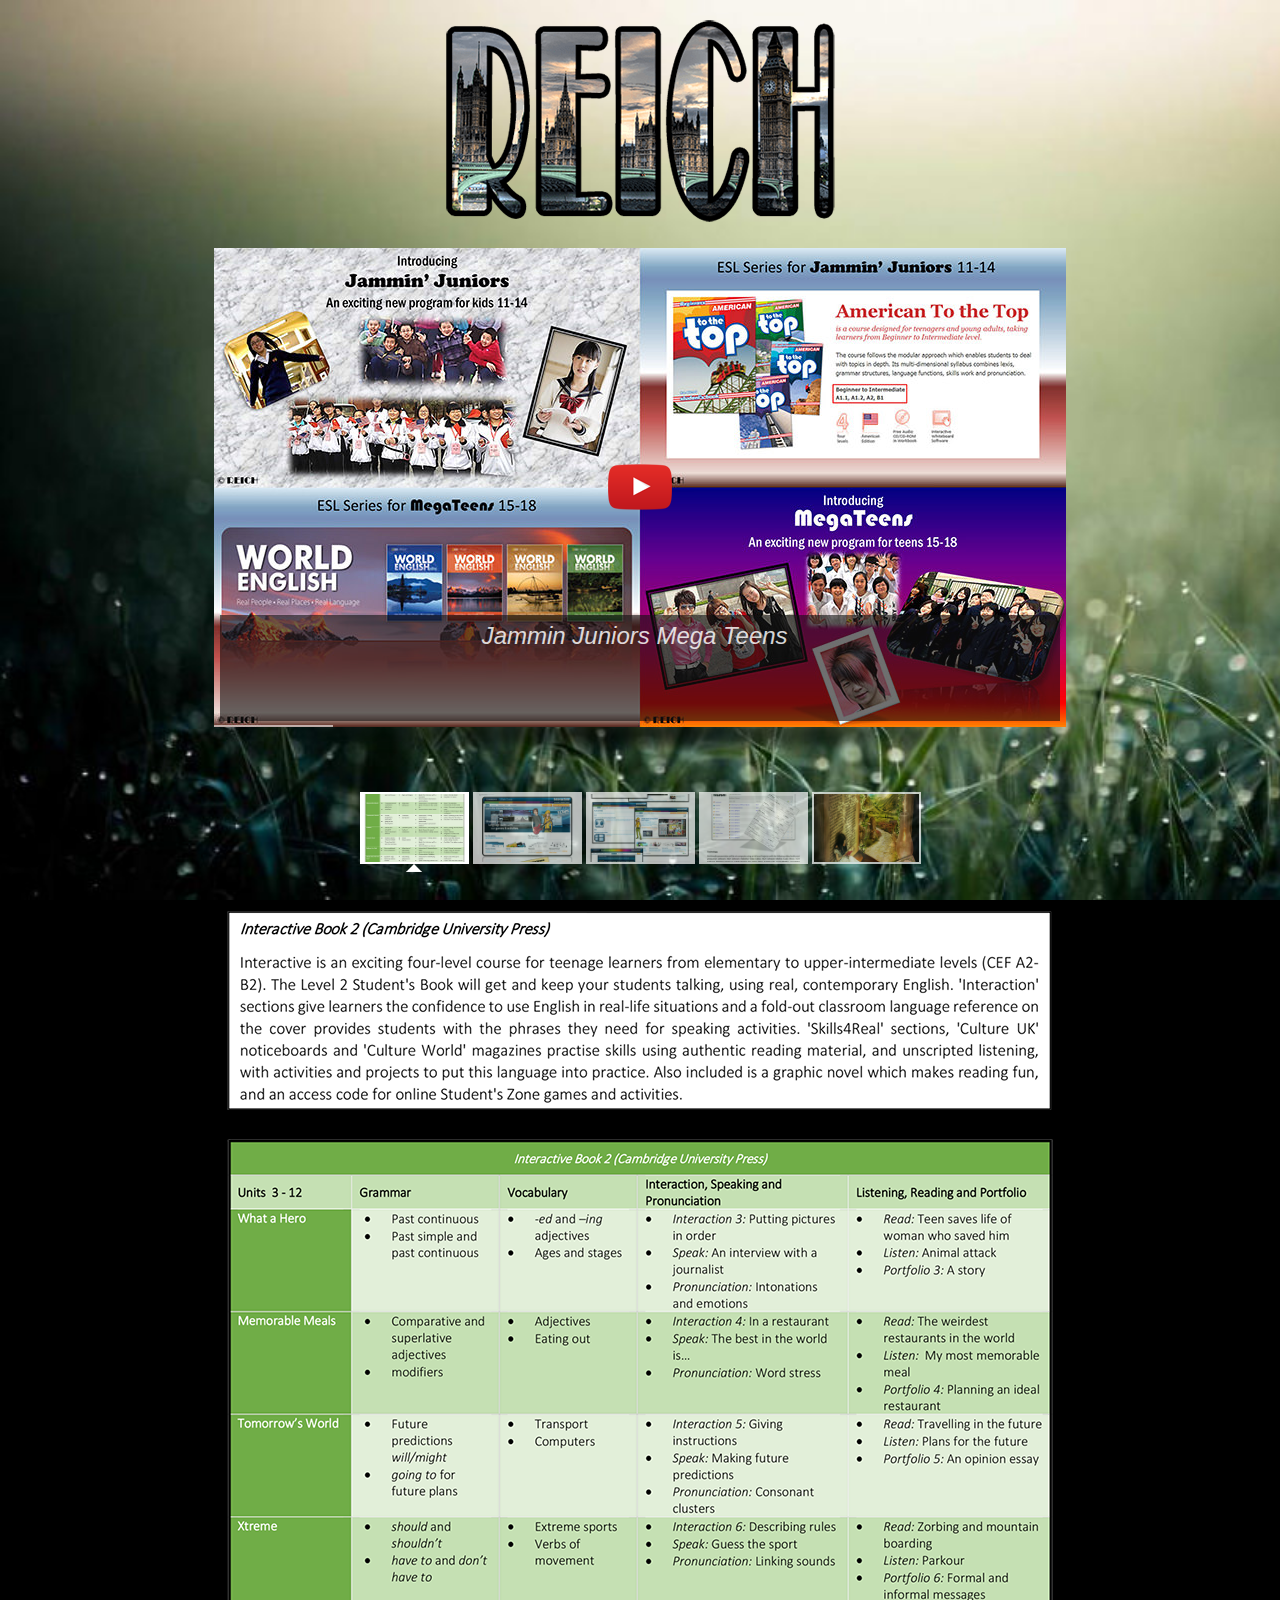
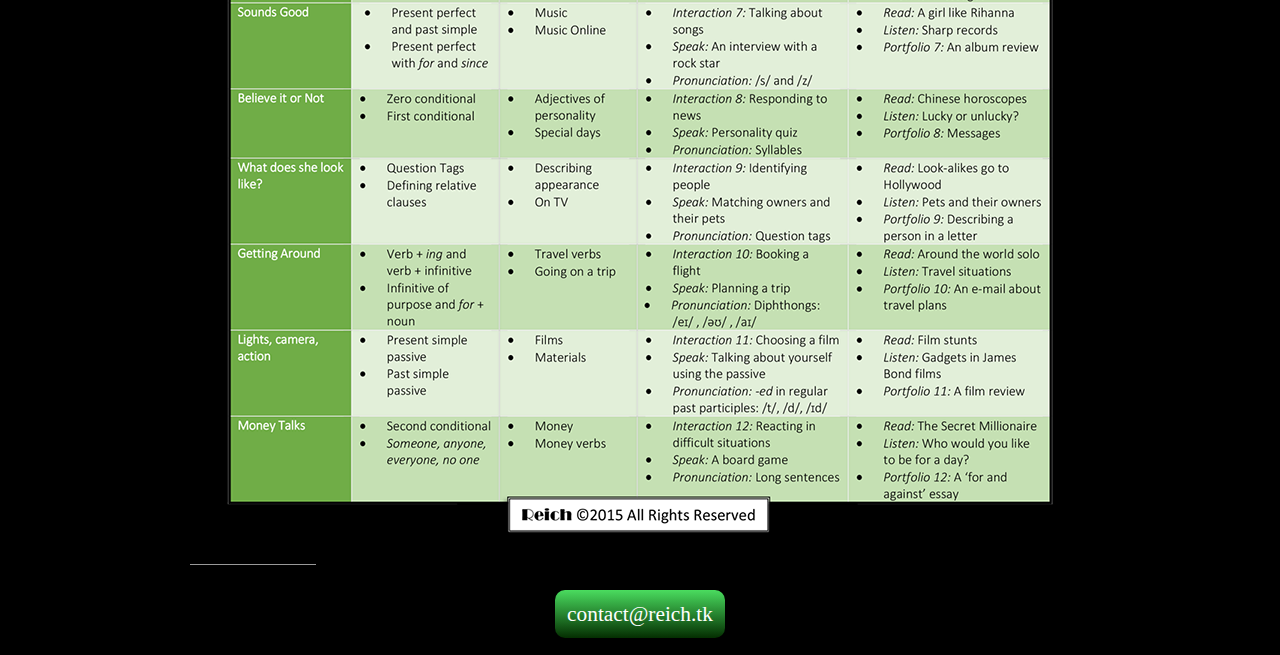
<file: index.html>
<!doctype html>
<!--[if lt IE 7]> <html class="ie6 oldie"> <![endif]-->
<!--[if IE 7]>    <html class="ie7 oldie"> <![endif]-->
<!--[if IE 8]>    <html class="ie8 oldie"> <![endif]-->
<!--[if gt IE 8]><!--> <html class="">
<!--<![endif]-->
<head>
<meta charset="utf-8">
<meta name="viewport" content="width=device-width, initial-scale=1">
<title>REICH</title>
<link href="multiscreen.css" rel="stylesheet" type="text/css">
<link href="boilerplate.css" rel="stylesheet" type="text/css">
<link rel="shortcut icon" href="images/united-states-icon.png">
<script src="respond.min.js"></script>
    <style type="text/css">
body {
	background-image: url(images/dewgrass.jpg);
	background-size: cover;
	background-repeat: no-repeat;
	font-size: 100%;
	color: #FFF;
	font-family: "Times New Roman", Times, serif;
	background-color: #000;
	background-attachment: fixed;
}
.mailto {
	color: white;
	font-size: 16pt;
	text-decoration: none;
	background-image: -webkit-linear-gradient(270deg, rgba(74,220,95,1.00) 0%, rgba(4,46,1,1.00) 100%);
	background-image: -moz-linear-gradient(270deg, rgba(74,220,95,1.00) 0%, rgba(4,46,1,1.00) 100%);
	background-image: -o-linear-gradient(270deg, rgba(74,220,95,1.00) 0%, rgba(4,46,1,1.00) 100%);
	background-image: linear-gradient(180deg, rgba(74,220,95,1.00) 0%, rgba(4,46,1,1.00) 100%);
	padding-top: 12px;
	padding-right: 12px;
	padding-bottom: 12px;
	padding-left: 12px;
	border-radius: 10px;
}
    </style>
    
    <!-- Main Slider Engine -->
    <script src="sliderengine/jquery.js"></script>
    <script src="sliderengine/amazingslider.js"></script>
    
    <!-- Video Slider -->
    <link rel="stylesheet" type="text/css" href="sliderengine/amazingslider-1.css">
    <script src="sliderengine/initslider-1.js"></script>
    
    <!-- Content Slider -->
    <link rel="stylesheet" type="text/css" href="sliderengine/amazingslider-2.css">
	<script src="sliderengine/initslider-2.js"></script>
    
    <!-- End Slider Entries -->
</head>
<body>
	<div class="gridContainer clearfix">
		<div id="logo"><img src="images/Reich.png" alt=""></div>
</div>
    
   <div id="amazingslider-wrapper-1" style="display: block; position: relative; max-width: 852px; margin-top: 0px; margin-right: auto; margin-left: auto; margin-bottom: 48px;">
        <div id="amazingslider-1" style="display: block; position: relative; margin-top: 0; margin-right: auto; margin-left: auto;">
            <ul class="amazingslider-slides" style="display:none;">
                <li><img src="images/jamminmegateens480.png" alt="Jammin Juniors Mega Teens"  title="Jammin Juniors Mega Teens" data-description="This is an ESL curriculum I designed for a school in China&lt;br&gt;
Jammin Juniors ages 11-14 and Mega Teens ages 15 -18" />
                <video preload="none" src="images/JamminMega.mp4" ></video>
                </li>
                <li><img src="images/acting480.png" alt="Acting for Expressive English"  title="Acting for Expressive English" data-description="Live the English language through acting out scenes from English film from prepared scripts practiced line by line with subtitled film clips." />
                <video preload="none" src="images/Acting.mp4" ></video>
                </li>
                <li><img src="images/reading480.png" alt="Reading the Classics in English"  title="Reading the Classics in English" data-description="Learn more about English reading excerpts from English classic books in single page format supported by an accompanying film based on the book." />
                <video preload="none" src="images/Reading.mp4" ></video>
                </li>
                <li><img src="images/tvshows480.png" alt="TV Shows from the USA and the UK."  title="TV Shows from the USA and the UK." data-description="Experience American and British culture with television shows starring teens with a focus on idioms and vocabulary." />
                <video preload="none" src="images/TVShows.mp4" ></video>
                </li>
                <li><img src="images/discussion480.png" alt="Discussion that Interests You"  title="Discussion that Interests You" data-description="Practice your conversation English with your friends through meaningful theme based discussion topics supported by custom slideshows, music, and video." />
                <video preload="none" src="images/Discussion.mp4" ></video>
                </li>
                <li><img src="images/musicvideos480.png" alt="English in your Favorite Music Videos"  title="English in your Favorite Music Videos" data-description="Discover English in your favorite music videos reinforced with subtitling. Sing along with your favorite songs while writing the lyrics you hear line by line. Subtitling at the end reveals the answers." />
                <video preload="none" src="images/MusicVideos.mp4" ></video>
                </li>
            </ul>
        </div>
    </div>
     <div id="amazingslider-wrapper-2" style="display: block; position: relative; max-width: 900px; margin-top: 165px; margin-right: auto; margin-left: auto; margin-bottom: 10px;">
        <div id="amazingslider-2" style="display:block;position:relative;margin:0 auto;">
            <ul class="amazingslider-slides" style="display:none;">
                <li><img src="images/900%20Text.png" alt="" />
                </li>
                <li><img src="images/900%20CompLab1.png" alt="" />
                </li>
                <li><img src="images/900%20CompLab2.png" alt="" />
                </li>
                <li><img src="images/900%20Engrade.png" alt="" />
                </li>
                <li><img src="images/900%20DEAR.png" alt="" />
                </li>
            </ul>
            <ul class="amazingslider-thumbnails" style="display:none;">
                <li><img src="images/900%20Text-tn.png" alt="" /></li>
                <li><img src="images/900%20CompLab1-tn.png" alt="" /></li>
                <li><img src="images/900%20CompLab2-tn.png" alt="" /></li>
                <li><img src="images/900%20Engrade-tn.png" alt="" /></li>
                <li><img src="images/900%20DEAR-tn.png" alt="" /></li>
            </ul>
        </div>
    </div>
	<div align="center" style="padding:25px;"><a class="mailto" href="mailto:contact@reich.tk">contact@reich.tk</a></div>
<!-- Start of StatCounter Code for Default Guide -->
<script type="text/javascript">
var sc_project=10411976; 
var sc_invisible=1; 
var sc_security="998bfbbc"; 
var scJsHost = (("https:" == document.location.protocol) ?
"https://secure." : "http://www.");
document.write("<sc"+"ript type='text/javascript' src='" +
scJsHost+
"statcounter.com/counter/counter.js'></"+"script>");
</script>
<noscript><div class="statcounter"><a title="web statistics"
href="http://statcounter.com/free-web-stats/"
target="_blank"><img class="statcounter"
src="http://c.statcounter.com/10411976/0/998bfbbc/1/"
alt="web statistics"></a></div></noscript>
<!-- End of StatCounter Code for Default Guide -->
</body>
</html>
</file>
<file: multiscreen.css>
@charset "utf-8";
/* Simple fluid media
   Note: Fluid media requires that you remove the media's height and width attributes from the HTML
   http://www.alistapart.com/articles/fluid-images/ 
*/
img, object, embed, video {
	max-width: 100%;
	text-align: center;
	vertical-align: middle;
}

/* IE 6 does not support max-width so default to width 100% */
.ie6 img {
	width:100%;
}

/*
	Dreamweaver Fluid Grid Properties
	----------------------------------
	dw-num-cols-mobile:		4;
	dw-num-cols-tablet:		8;
	dw-num-cols-desktop:	12;
	dw-gutter-percentage:	25;
	
	Inspiration from "Responsive Web Design" by Ethan Marcotte 
	http://www.alistapart.com/articles/responsive-web-design
	
	and Golden Grid System by Joni Korpi
	http://goldengridsystem.com/
*/

.fluid {
	clear: both;
	margin-left: 0;
	width: 100%;
	float: left;
	display: block;
}

.fluidList {
    list-style:none;
    list-style-image:none;
    margin:0;
    padding:0;        
}

/* Mobile Layout: 480px and below. */
  
.gridContainer {
	margin-left: auto;
	margin-right: auto;
	width: 86.45%;
	padding-left: 2.275%;
	padding-right: 2.275%;
	clear: none;
	float: none;
}
#logo {
	padding-right: 0px;
	padding-top: 10px;
	padding-bottom: 10px;
	text-align: center;
}
.zeroMargin_mobile {
    margin-left: 0;
}
.hide_mobile {
    display: none;
}

/* Tablet Layout: 481px to 768px. Inherits styles from: Mobile Layout. */

@media only screen and (min-width: 481px) {

.gridContainer {
	width: 90.675%;
	padding-left: 1.1625%;
	padding-right: 1.1625%;
	clear: none;
	float: none;
	margin-left: auto;
}
#logo {
	text-align: center;

}
.zeroMargin_tablet {
    margin-left: 0;
}
.hide_tablet {
    display: none;
}
}

/* Desktop Layout: 769px to a max of 1232px.  Inherits styles from: Mobile Layout and Tablet Layout. */

@media only screen and (min-width: 769px) {

.gridContainer {
	width: 88.5%;
	max-width: 1232px;
	padding-left: 0.75%;
	padding-right: 0.75%;
	margin: auto;
	clear: none;
	float: none;
	margin-left: auto;
}
#logo {
	text-align: center;
	vertical-align: baseline;
	padding-bottom: 17px;
	padding-top: 17px;
}
.zeroMargin_desktop {
    margin-left: 0;
}
.hide_desktop {
    display: none;
}
}.reich {
}
</file>
<file: boilerplate.css>
/*
/*
 * HTML5 ✰ Boilerplate v3.0.2
 *
 * What follows is the result of much research on cross-browser styling.
 * Credit left inline and big thanks to Nicolas Gallagher, Jonathan Neal,
 * Kroc Camen, and the H5BP dev community and team.
 *
 * Detailed information about this CSS: h5bp.com/css
 * 
 * Dreamweaver modifications:
 * 1. Commented out selection highlight
 * 2. Removed media queries section (we add our own in a separate file)
 *
 * ==|== normalize ==========================================================
 */


/* =============================================================================
   HTML5 display definitions
   ========================================================================== */

article, aside, details, figcaption, figure, footer, header, hgroup, nav, section { display: block; }
audio, canvas, video { display: inline-block; *display: inline; *zoom: 1; }
audio:not([controls]) { display: none; }
[hidden] { display: none; }

/* =============================================================================
   Base
   ========================================================================== */

/*
 * 1. Correct text resizing oddly in IE6/7 when body font-size is set using em units
 * 2. Prevent iOS text size adjust on device orientation change, without disabling user zoom: h5bp.com/g
 */

html { font-size: 100%; -webkit-text-size-adjust: 100%; -ms-text-size-adjust: 100%; }

html, button, input, select, textarea { font-family: serif; color: #222; }

body { margin: 0; font-size: 1em; line-height: 1.4; }

/* 
 * Remove text-shadow in selection highlight: h5bp.com/i
 * These selection declarations have to be separate
 * Also: hot pink! (or customize the background color to match your design)
 */

/* Dreamweaver: uncomment these if you do want to customize the selection highlight
 *::-moz-selection { background: #fe57a1; color: #fff; text-shadow: none; }
 *::selection { background: #fe57a1; color: #fff; text-shadow: none; }
 */

/* =============================================================================
   Links
   ========================================================================== */

a { color: #00e; }
a:visited { color: #551a8b; }
a:hover {
	color: #FFFFFF;
}
a:focus { outline: thin dotted; }

/* Improve readability when focused and hovered in all browsers: h5bp.com/h */
a:hover, a:active {
	outline: 0;
}


/* =============================================================================
   Typography
   ========================================================================== */

abbr[title] { border-bottom: 1px dotted; }

b, strong { font-weight: bold; }

blockquote { margin: 1em 40px; }

dfn { font-style: italic; }

hr { display: block; height: 1px; border: 0; border-top: 1px solid #ccc; margin: 1em 0; padding: 0; }

ins { background: #ff9; color: #000; text-decoration: none; }

mark { background: #ff0; color: #000; font-style: italic; font-weight: bold; }

/* Redeclare monospace font family: h5bp.com/j */
pre, code, kbd, samp { font-family: monospace, serif; _font-family: 'courier new', monospace; font-size: 1em; }

/* Improve readability of pre-formatted text in all browsers */
pre { white-space: pre; white-space: pre-wrap; word-wrap: break-word; }

q { quotes: none; }
q:before, q:after { content: ""; content: none; }

small { font-size: 85%; }

/* Position subscript and superscript content without affecting line-height: h5bp.com/k */
sub, sup { font-size: 75%; line-height: 0; position: relative; vertical-align: baseline; }
sup { top: -0.5em; }
sub { bottom: -0.25em; }


/* =============================================================================
   Lists
   ========================================================================== */

ul, ol { margin: 1em 0; padding: 0 0 0 40px; }
dd { margin: 0 0 0 40px; }
nav ul, nav ol { list-style: none; list-style-image: none; margin: 0; padding: 0; }


/* =============================================================================
   Embedded content
   ========================================================================== */

/*
 * 1. Improve image quality when scaled in IE7: h5bp.com/d
 * 2. Remove the gap between images and borders on image containers: h5bp.com/i/440
 */

img { border: 0; -ms-interpolation-mode: bicubic; vertical-align: middle; }

/*
 * Correct overflow not hidden in IE9
 */

svg:not(:root) { overflow: hidden; }


/* =============================================================================
   Figures
   ========================================================================== */

figure { margin: 0; }


/* =============================================================================
   Forms
   ========================================================================== */

form { margin: 0; }
fieldset { border: 0; margin: 0; padding: 0; }

/* Indicate that 'label' will shift focus to the associated form element */
label { cursor: pointer; }

/*
 * 1. Correct color not inheriting in IE6/7/8/9
 * 2. Correct alignment displayed oddly in IE6/7
 */

legend { border: 0; *margin-left: -7px; padding: 0; white-space: normal; }

/*
 * 1. Correct font-size not inheriting in all browsers
 * 2. Remove margins in FF3/4 S5 Chrome
 * 3. Define consistent vertical alignment display in all browsers
 */

button, input, select, textarea { font-size: 100%; margin: 0; vertical-align: baseline; *vertical-align: middle; }

/*
 * 1. Define line-height as normal to match FF3/4 (set using !important in the UA stylesheet)
 */

button, input { line-height: normal; }

/*
 * 1. Display hand cursor for clickable form elements
 * 2. Allow styling of clickable form elements in iOS
 * 3. Correct inner spacing displayed oddly in IE7 (doesn't effect IE6)
 */

button, input[type="button"], input[type="reset"], input[type="submit"] { cursor: pointer; -webkit-appearance: button; *overflow: visible; }

/*
 * Re-set default cursor for disabled elements
 */

button[disabled], input[disabled] { cursor: default; }

/*
 * Consistent box sizing and appearance
 */

input[type="checkbox"], input[type="radio"] { box-sizing: border-box; padding: 0; *width: 13px; *height: 13px; }
input[type="search"] { -webkit-appearance: textfield; -moz-box-sizing: content-box; -webkit-box-sizing: content-box; box-sizing: content-box; }
input[type="search"]::-webkit-search-decoration, input[type="search"]::-webkit-search-cancel-button { -webkit-appearance: none; }

/*
 * Remove inner padding and border in FF3/4: h5bp.com/l
 */

button::-moz-focus-inner, input::-moz-focus-inner { border: 0; padding: 0; }

/*
 * 1. Remove default vertical scrollbar in IE6/7/8/9
 * 2. Allow only vertical resizing
 */

textarea { overflow: auto; vertical-align: top; resize: vertical; }

/* Colors for form validity */
input:valid, textarea:valid {  }
input:invalid, textarea:invalid { background-color: #f0dddd; }


/* =============================================================================
   Tables
   ========================================================================== */
/* 
 * 'border-collapse: collapse;' needs to be overridden in designs having tables with rounded corners and drop shadows.
*/
table { border-collapse: collapse; border-spacing: 0; }
td { vertical-align: top; }

/* =============================================================================
   Chrome Frame Prompt
   ========================================================================== */

.chromeframe { margin: 0.2em 0; background: #ccc; color: black; padding: 0.2em 0; }


/* ==|== primary styles =====================================================
   Author:
   ========================================================================== */
















/* ==|== non-semantic helper classes ========================================
   Please define your styles before this section.
   ========================================================================== */

/* For image replacement */
.ir { display: block; border: 0; text-indent: -999em; overflow: hidden; background-color: transparent; background-repeat: no-repeat; text-align: left; direction: ltr; *line-height: 0; }
.ir br { display: none; }

/* Hide from both screenreaders and browsers: h5bp.com/u */
.hidden { display: none !important; visibility: hidden; }

/* Hide only visually, but have it available for screenreaders: h5bp.com/v */
.visuallyhidden { border: 0; clip: rect(0 0 0 0); height: 1px; margin: -1px; overflow: hidden; padding: 0; position: absolute; width: 1px; }

/* Extends the .visuallyhidden class to allow the element to be focusable when navigated to via the keyboard: h5bp.com/p */
.visuallyhidden.focusable:active, .visuallyhidden.focusable:focus { clip: auto; height: auto; margin: 0; overflow: visible; position: static; width: auto; }

/* Hide visually and from screenreaders, but maintain layout */
.invisible { visibility: hidden; }

/* Contain floats: h5bp.com/q */
.clearfix:before, .clearfix:after { content: ""; display: table; }
.clearfix:after { clear: both; }
.clearfix { *zoom: 1; }


/* ==|== print styles =======================================================
   Print styles.
   Inlined to avoid required HTTP connection: h5bp.com/r
   ========================================================================== */

@media print {
  * { background: transparent !important; color: black !important; box-shadow:none !important; text-shadow: none !important; filter:none !important; -ms-filter: none !important; } /* Black prints faster: h5bp.com/s */
  a, a:visited { text-decoration: underline; }
  a[href]:after { content: " (" attr(href) ")"; }
  abbr[title]:after { content: " (" attr(title) ")"; }
  .ir a:after, a[href^="javascript:"]:after, a[href^="#"]:after { content: ""; }  /* Don't show links for images, or javascript/internal links */
  pre, blockquote { border: 1px solid #999; page-break-inside: avoid; }
  thead { display: table-header-group; } /* h5bp.com/t */
  tr, img { page-break-inside: avoid; }
  img { max-width: 100% !important; }
  @page { margin: 0.5cm; }
  p, h2, h3 { orphans: 3; widows: 3; }
  h2, h3 { page-break-after: avoid; }
}
</file>
<file: sliderengine/amazingslider-1.css>
/* blue button large */
.as-btn-blue-large {
  	display: inline-block;
  	border: none;
  	-webkit-box-sizing: border-box;
  	-moz-box-sizing: border-box;
  	box-sizing: border-box;
  	margin: 0;
  	background: #009cde;
  	font-family: "Lucida Sans Unicode","Lucida Grande",sans-serif,Arial;
  	color: #fff;
  	cursor: pointer;
  	text-align: center;
  	text-decoration: none;
  	text-shadow: none;
  	text-transform: none;
  	white-space: nowrap;
  	-webkit-font-smoothing: antialiased;
	padding: 10px 16px;
	font-size: 24px;
	font-weight: 300;
  	-webkit-border-radius: 4px;
  	-moz-border-radius: 4px;
  	border-radius: 4px;
}

.as-btn-blue-large:hover {
  	color: #fff;
  	background: #0285d2;
}

.as-btn-blue-large:focus {
  	outline: 0;
}

/* blue button medium */
.as-btn-blue-medium {
  	display: inline-block;
  	border: none;
  	-webkit-box-sizing: border-box;
  	-moz-box-sizing: border-box;
  	box-sizing: border-box;
  	margin: 0;
  	background: #009cde;
  	font-family: "Lucida Sans Unicode","Lucida Grande",sans-serif,Arial;
  	color: #fff;
  	cursor: pointer;
  	text-align: center;
  	text-decoration: none;
  	text-shadow: none;
  	text-transform: none;
  	white-space: nowrap;
  	-webkit-font-smoothing: antialiased;
	padding: 6px 12px;
	font-size: 14px;
	font-weight: normal;
  	-webkit-border-radius: 2px;
  	-moz-border-radius: 2px;
  	border-radius: 2px;
}

.as-btn-blue-medium:hover {
  	color: #fff;
  	background: #0285d2;
}

.as-btn-blue-medium:focus {
  	outline: 0;
}

/* blue button small */
.as-btn-blue-small {
  	display: inline-block;
  	border: none;
  	-webkit-box-sizing: border-box;
  	-moz-box-sizing: border-box;
  	box-sizing: border-box;
  	margin: 0;
  	background: #009cde;
  	font-family: "Lucida Sans Unicode","Lucida Grande",sans-serif,Arial;
  	color: #fff;
  	cursor: pointer;
  	text-align: center;
  	text-decoration: none;
  	text-shadow: none;
  	text-transform: none;
  	white-space: nowrap;
  	-webkit-font-smoothing: antialiased;
	padding: 5px 10px;
	font-size: 12px;
	font-weight: normal;
  	-webkit-border-radius: 0px;
  	-moz-border-radius: 0px;
  	border-radius: 0px;
}

.as-btn-blue-small:hover {
  	color: #fff;
  	background: #0285d2;
}

.as-btn-blue-small:focus {
  	outline: 0;
}

/* blue border large */
.as-btn-blueborder-large {
  	display: inline-block;
  	border: 2px solid #009cde;
  	-webkit-box-sizing: border-box;
  	-moz-box-sizing: border-box;
  	box-sizing: border-box;
  	margin: 0;
  	background: transparent;
  	font-family: "Lucida Sans Unicode","Lucida Grande",sans-serif,Arial;
  	color: #009cde;
  	cursor: pointer;
  	text-align: center;
  	text-decoration: none;
  	text-shadow: none;
  	text-transform: none;
  	vertical-align: baseline;
  	white-space: nowrap;
  	-webkit-font-smoothing: antialiased;
	padding: 10px 16px;
	font-size: 24px;
	font-weight: 300;
  	-webkit-border-radius: 4px;
  	-moz-border-radius: 4px;
  	border-radius: 4px;
}

.as-btn-blueborder-large:hover {
  	color: #fff;
  	background: #009cde;
}

.as-btn-blueborder-large:focus {
  	outline: 0;
}

/* blue border medium */
.as-btn-blueborder-medium {
  	display: inline-block;
  	border: 2px solid #009cde;
  	-webkit-box-sizing: border-box;
  	-moz-box-sizing: border-box;
  	box-sizing: border-box;
  	margin: 0;
  	background: transparent;
  	font-family: "Lucida Sans Unicode","Lucida Grande",sans-serif,Arial;
  	color: #009cde;
  	cursor: pointer;
  	text-align: center;
  	text-decoration: none;
  	text-shadow: none;
  	text-transform: none;
  	vertical-align: baseline;
  	white-space: nowrap;
  	-webkit-font-smoothing: antialiased;
	padding: 6px 12px;
	font-size: 14px;
	font-weight: normal;
  	-webkit-border-radius: 2px;
  	-moz-border-radius: 2px;
  	border-radius: 2px;
}

.as-btn-blueborder-medium:hover {
  	color: #fff;
  	background: #009cde;
}

.as-btn-blueborder-medium:focus {
  	outline: 0;
}

/* blue border small */
.as-btn-blueborder-small {
  	display: inline-block;
  	border: 2px solid #009cde;
  	-webkit-box-sizing: border-box;
  	-moz-box-sizing: border-box;
  	box-sizing: border-box;
  	margin: 0;
  	background: transparent;
  	font-family: "Lucida Sans Unicode","Lucida Grande",sans-serif,Arial;
  	color: #009cde;
  	cursor: pointer;
  	text-align: center;
  	text-decoration: none;
  	text-shadow: none;
  	text-transform: none;
  	vertical-align: baseline;
  	white-space: nowrap;
  	-webkit-font-smoothing: antialiased;
	padding: 5px 10px;
	font-size: 12px;
	font-weight: normal;
  	-webkit-border-radius: 0px;
  	-moz-border-radius: 0px;
  	border-radius: 0px;
}

.as-btn-blueborder-small:hover {
  	color: #fff;
  	background: #009cde;
}

.as-btn-blueborder-small:focus {
  	outline: 0;
}

/* orange button large */
.as-btn-orange-large {
  	display: inline-block;
  	border: none;
  	-webkit-box-sizing: border-box;
  	-moz-box-sizing: border-box;
  	box-sizing: border-box;
  	margin: 0;
  	background: #f7a020;
  	font-family: "Lucida Sans Unicode","Lucida Grande",sans-serif,Arial;
  	color: #fff;
  	cursor: pointer;
  	text-align: center;
  	text-decoration: none;
  	text-shadow: none;
  	text-transform: none;
  	white-space: nowrap;
  	-webkit-font-smoothing: antialiased;
	padding: 10px 16px;
	font-size: 24px;
	font-weight: 300;
  	-webkit-border-radius: 4px;
  	-moz-border-radius: 4px;
  	border-radius: 4px;
}

.as-btn-orange-large:hover {
  	color: #fff;
  	background: #ffc030;
}

.as-btn-orange-large:focus {
  	outline: 0;
}

/* orange button medium */
.as-btn-orange-medium {
  	display: inline-block;
  	border: none;
  	-webkit-box-sizing: border-box;
  	-moz-box-sizing: border-box;
  	box-sizing: border-box;
  	margin: 0;
  	background: #f7a020;
  	font-family: "Lucida Sans Unicode","Lucida Grande",sans-serif,Arial;
  	color: #fff;
  	cursor: pointer;
  	text-align: center;
  	text-decoration: none;
  	text-shadow: none;
  	text-transform: none;
  	white-space: nowrap;
  	-webkit-font-smoothing: antialiased;
	padding: 6px 12px;
	font-size: 14px;
	font-weight: normal;
  	-webkit-border-radius: 2px;
  	-moz-border-radius: 2px;
  	border-radius: 2px;
}

.as-btn-orange-medium:hover {
  	color: #fff;
  	background: #ffc030;
}

.as-btn-orange-medium:focus {
  	outline: 0;
}

/* orange button small */
.as-btn-orange-small {
  	display: inline-block;
  	border: none;
  	-webkit-box-sizing: border-box;
  	-moz-box-sizing: border-box;
  	box-sizing: border-box;
  	margin: 0;
  	background: #f7a020;
  	font-family: "Lucida Sans Unicode","Lucida Grande",sans-serif,Arial;
  	color: #fff;
  	cursor: pointer;
  	text-align: center;
  	text-decoration: none;
  	text-shadow: none;
  	text-transform: none;
  	white-space: nowrap;
  	-webkit-font-smoothing: antialiased;
	padding: 5px 10px;
	font-size: 12px;
	font-weight: normal;
  	-webkit-border-radius: 0px;
  	-moz-border-radius: 0px;
  	border-radius: 0px;
}

.as-btn-orange-small:hover {
  	color: #fff;
  	background: #ffc030;
}

.as-btn-orange-small:focus {
  	outline: 0;
}

/* orange border large */
.as-btn-orangeborder-large {
  	display: inline-block;
  	border: 2px solid #f7a020;
  	-webkit-box-sizing: border-box;
  	-moz-box-sizing: border-box;
  	box-sizing: border-box;
  	margin: 0;
  	background: transparent;
  	font-family: "Lucida Sans Unicode","Lucida Grande",sans-serif,Arial;
  	color: #f7a020;
  	cursor: pointer;
  	text-align: center;
  	text-decoration: none;
  	text-shadow: none;
  	text-transform: none;
  	vertical-align: baseline;
  	white-space: nowrap;
  	-webkit-font-smoothing: antialiased;
	padding: 10px 16px;
	font-size: 24px;
	font-weight: 300;
  	-webkit-border-radius: 4px;
  	-moz-border-radius: 4px;
  	border-radius: 4px;
}

.as-btn-orangeborder-large:hover {
  	color: #fff;
  	background: #f7a020;
}

.as-btn-orangeborder-large:focus {
  	outline: 0;
}

/* orange border medium */
.as-btn-orangeborder-medium {
  	display: inline-block;
  	border: 2px solid #f7a020;
  	-webkit-box-sizing: border-box;
  	-moz-box-sizing: border-box;
  	box-sizing: border-box;
  	margin: 0;
  	background: transparent;
  	font-family: "Lucida Sans Unicode","Lucida Grande",sans-serif,Arial;
  	color: #f7a020;
  	cursor: pointer;
  	text-align: center;
  	text-decoration: none;
  	text-shadow: none;
  	text-transform: none;
  	vertical-align: baseline;
  	white-space: nowrap;
  	-webkit-font-smoothing: antialiased;
	padding: 6px 12px;
	font-size: 14px;
	font-weight: normal;
  	-webkit-border-radius: 2px;
  	-moz-border-radius: 2px;
  	border-radius: 2px;
}

.as-btn-orangeborder-medium:hover {
  	color: #fff;
  	background: #f7a020;
}

.as-btn-orangeborder-medium:focus {
  	outline: 0;
}

/* orange border small */
.as-btn-orangeborder-small {
  	display: inline-block;
  	border: 2px solid #f7a020;
  	-webkit-box-sizing: border-box;
  	-moz-box-sizing: border-box;
  	box-sizing: border-box;
  	margin: 0;
  	background: transparent;
  	font-family: "Lucida Sans Unicode","Lucida Grande",sans-serif,Arial;
  	color: #f7a020;
  	cursor: pointer;
  	text-align: center;
  	text-decoration: none;
  	text-shadow: none;
  	text-transform: none;
  	vertical-align: baseline;
  	white-space: nowrap;
  	-webkit-font-smoothing: antialiased;
	padding: 5px 10px;
	font-size: 12px;
	font-weight: normal;
  	-webkit-border-radius: 0px;
  	-moz-border-radius: 0px;
  	border-radius: 0px;
}

.as-btn-orangeborder-small:hover {
  	color: #fff;
  	background: #f7a020;
}

.as-btn-orangeborder-small:focus {
  	outline: 0;
}

/* white button large */
.as-btn-white-large {
  	display: inline-block;
  	border: none;
  	-webkit-box-sizing: border-box;
  	-moz-box-sizing: border-box;
  	box-sizing: border-box;
  	margin: 0;
  	background: #fff;
  	font-family: "Lucida Sans Unicode","Lucida Grande",sans-serif,Arial;
  	color: #444;
  	cursor: pointer;
  	text-align: center;
  	text-decoration: none;
  	text-shadow: none;
  	text-transform: none;
  	white-space: nowrap;
  	-webkit-font-smoothing: antialiased;
	padding: 10px 16px;
	font-size: 24px;
	font-weight: 300;
  	-webkit-border-radius: 4px;
  	-moz-border-radius: 4px;
  	border-radius: 4px;
}

.as-btn-white-large:hover {
  	color: #fff;
  	background: #444;
}

.as-btn-white-large:focus {
  	outline: 0;
}

/* white button medium */
.as-btn-white-medium {
  	display: inline-block;
  	border: none;
  	-webkit-box-sizing: border-box;
  	-moz-box-sizing: border-box;
  	box-sizing: border-box;
  	margin: 0;
  	background: #fff;
  	font-family: "Lucida Sans Unicode","Lucida Grande",sans-serif,Arial;
  	color: #444;
  	cursor: pointer;
  	text-align: center;
  	text-decoration: none;
  	text-shadow: none;
  	text-transform: none;
  	white-space: nowrap;
  	-webkit-font-smoothing: antialiased;
	padding: 6px 12px;
	font-size: 14px;
	font-weight: normal;
  	-webkit-border-radius: 2px;
  	-moz-border-radius: 2px;
  	border-radius: 2px;
}

.as-btn-white-medium:hover {
  	color: #fff;
  	background: #444;
}

.as-btn-white-medium:focus {
  	outline: 0;
}

/* white button small */
.as-btn-white-small {
  	display: inline-block;
  	border: none;
  	-webkit-box-sizing: border-box;
  	-moz-box-sizing: border-box;
  	box-sizing: border-box;
  	margin: 0;
  	background: #fff;
  	font-family: "Lucida Sans Unicode","Lucida Grande",sans-serif,Arial;
  	color: #444;
  	cursor: pointer;
  	text-align: center;
  	text-decoration: none;
  	text-shadow: none;
  	text-transform: none;
  	white-space: nowrap;
  	-webkit-font-smoothing: antialiased;
	padding: 5px 10px;
	font-size: 12px;
	font-weight: normal;
  	-webkit-border-radius: 0px;
  	-moz-border-radius: 0px;
  	border-radius: 0px;
}

.as-btn-white-small:hover {
  	color: #fff;
  	background: #444;
}

.as-btn-white-small:focus {
  	outline: 0;
}

/* white border large */
.as-btn-whiteborder-large {
  	display: inline-block;
  	border: 2px solid #fff;
  	-webkit-box-sizing: border-box;
  	-moz-box-sizing: border-box;
  	box-sizing: border-box;
  	margin: 0;
  	background: transparent;
  	font-family: "Lucida Sans Unicode","Lucida Grande",sans-serif,Arial;
  	color: #fff;
  	cursor: pointer;
  	text-align: center;
  	text-decoration: none;
  	text-shadow: none;
  	text-transform: none;
  	vertical-align: baseline;
  	white-space: nowrap;
  	-webkit-font-smoothing: antialiased;
	padding: 10px 16px;
	font-size: 24px;
	font-weight: 300;
  	-webkit-border-radius: 4px;
  	-moz-border-radius: 4px;
  	border-radius: 4px;
}

.as-btn-whiteborder-large:hover {
  	color: #444;
  	background: #fff;
}

.as-btn-whiteborder-large:focus {
  	outline: 0;
}

/* white border medium */
.as-btn-whiteborder-medium {
  	display: inline-block;
  	border: 2px solid #fff;
  	-webkit-box-sizing: border-box;
  	-moz-box-sizing: border-box;
  	box-sizing: border-box;
  	margin: 0;
  	background: transparent;
  	font-family: "Lucida Sans Unicode","Lucida Grande",sans-serif,Arial;
  	color: #fff;
  	cursor: pointer;
  	text-align: center;
  	text-decoration: none;
  	text-shadow: none;
  	text-transform: none;
  	vertical-align: baseline;
  	white-space: nowrap;
  	-webkit-font-smoothing: antialiased;
	padding: 6px 12px;
	font-size: 14px;
	font-weight: normal;
  	-webkit-border-radius: 2px;
  	-moz-border-radius: 2px;
  	border-radius: 2px;
}

.as-btn-whiteborder-medium:hover {
  	color: #444;
  	background: #fff;
}

.as-btn-whiteborder-medium:focus {
  	outline: 0;
}

/* white border small */
.as-btn-whiteborder-small {
  	display: inline-block;
  	border: 2px solid #fff;
  	-webkit-box-sizing: border-box;
  	-moz-box-sizing: border-box;
  	box-sizing: border-box;
  	margin: 0;
  	background: transparent;
  	font-family: "Lucida Sans Unicode","Lucida Grande",sans-serif,Arial;
  	color: #fff;
  	cursor: pointer;
  	text-align: center;
  	text-decoration: none;
  	text-shadow: none;
  	text-transform: none;
  	vertical-align: baseline;
  	white-space: nowrap;
  	-webkit-font-smoothing: antialiased;
	padding: 5px 10px;
	font-size: 12px;
	font-weight: normal;
  	-webkit-border-radius: 0px;
  	-moz-border-radius: 0px;
  	border-radius: 0px;
}

.as-btn-whiteborder-small:hover {
  	color: #444;
  	background: #fff;
}

.as-btn-whiteborder-small:focus {
  	outline: 0;
}

/* navy button large */
.as-btn-navy-large {
  	display: inline-block;
  	border: none;
  	-webkit-box-sizing: border-box;
  	-moz-box-sizing: border-box;
  	box-sizing: border-box;
  	margin: 0;
  	background: #334455;
  	font-family: "Lucida Sans Unicode","Lucida Grande",sans-serif,Arial;
  	color: #fff;
  	cursor: pointer;
  	text-align: center;
  	text-decoration: none;
  	text-shadow: none;
  	text-transform: none;
  	white-space: nowrap;
  	-webkit-font-smoothing: antialiased;
	padding: 10px 16px;
	font-size: 24px;
	font-weight: 300;
  	-webkit-border-radius: 4px;
  	-moz-border-radius: 4px;
  	border-radius: 4px;
}

.as-btn-navy-large:hover {
  	color: #fff;
  	background: #445566;
}

.as-btn-navy-large:focus {
  	outline: 0;
}

/* navy button medium */
.as-btn-navy-medium {
  	display: inline-block;
  	border: none;
  	-webkit-box-sizing: border-box;
  	-moz-box-sizing: border-box;
  	box-sizing: border-box;
  	margin: 0;
  	background: #334455;
  	font-family: "Lucida Sans Unicode","Lucida Grande",sans-serif,Arial;
  	color: #fff;
  	cursor: pointer;
  	text-align: center;
  	text-decoration: none;
  	text-shadow: none;
  	text-transform: none;
  	white-space: nowrap;
  	-webkit-font-smoothing: antialiased;
	padding: 6px 12px;
	font-size: 14px;
	font-weight: normal;
  	-webkit-border-radius: 2px;
  	-moz-border-radius: 2px;
  	border-radius: 2px;
}

.as-btn-navy-medium:hover {
  	color: #fff;
  	background: #445566;
}

.as-btn-navy-medium:focus {
  	outline: 0;
}

/* navy button small */
.as-btn-navy-small {
  	display: inline-block;
  	border: none;
  	-webkit-box-sizing: border-box;
  	-moz-box-sizing: border-box;
  	box-sizing: border-box;
  	margin: 0;
  	background: #334455;
  	font-family: "Lucida Sans Unicode","Lucida Grande",sans-serif,Arial;
  	color: #fff;
  	cursor: pointer;
  	text-align: center;
  	text-decoration: none;
  	text-shadow: none;
  	text-transform: none;
  	white-space: nowrap;
  	-webkit-font-smoothing: antialiased;
	padding: 5px 10px;
	font-size: 12px;
	font-weight: normal;
  	-webkit-border-radius: 0px;
  	-moz-border-radius: 0px;
  	border-radius: 0px;
}

.as-btn-navy-small:hover {
  	color: #fff;
  	background: #445566;
}

.as-btn-navy-small:focus {
  	outline: 0;
}
</file>
<file: sliderengine/amazingslider-2.css>
/* blue button large */
.as-btn-blue-large {
  	display: inline-block;
  	border: none;
  	-webkit-box-sizing: border-box;
  	-moz-box-sizing: border-box;
  	box-sizing: border-box;
  	margin: 0;
  	background: #009cde;
  	font-family: "Lucida Sans Unicode","Lucida Grande",sans-serif,Arial;
  	color: #fff;
  	cursor: pointer;
  	text-align: center;
  	text-decoration: none;
  	text-shadow: none;
  	text-transform: none;
  	white-space: nowrap;
  	-webkit-font-smoothing: antialiased;
	padding: 10px 16px;
	font-size: 24px;
	font-weight: 300;
  	-webkit-border-radius: 4px;
  	-moz-border-radius: 4px;
  	border-radius: 4px;
}

.as-btn-blue-large:hover {
  	color: #fff;
  	background: #0285d2;
}

.as-btn-blue-large:focus {
  	outline: 0;
}

/* blue button medium */
.as-btn-blue-medium {
  	display: inline-block;
  	border: none;
  	-webkit-box-sizing: border-box;
  	-moz-box-sizing: border-box;
  	box-sizing: border-box;
  	margin: 0;
  	background: #009cde;
  	font-family: "Lucida Sans Unicode","Lucida Grande",sans-serif,Arial;
  	color: #fff;
  	cursor: pointer;
  	text-align: center;
  	text-decoration: none;
  	text-shadow: none;
  	text-transform: none;
  	white-space: nowrap;
  	-webkit-font-smoothing: antialiased;
	padding: 6px 12px;
	font-size: 14px;
	font-weight: normal;
  	-webkit-border-radius: 2px;
  	-moz-border-radius: 2px;
  	border-radius: 2px;
}

.as-btn-blue-medium:hover {
  	color: #fff;
  	background: #0285d2;
}

.as-btn-blue-medium:focus {
  	outline: 0;
}

/* blue button small */
.as-btn-blue-small {
  	display: inline-block;
  	border: none;
  	-webkit-box-sizing: border-box;
  	-moz-box-sizing: border-box;
  	box-sizing: border-box;
  	margin: 0;
  	background: #009cde;
  	font-family: "Lucida Sans Unicode","Lucida Grande",sans-serif,Arial;
  	color: #fff;
  	cursor: pointer;
  	text-align: center;
  	text-decoration: none;
  	text-shadow: none;
  	text-transform: none;
  	white-space: nowrap;
  	-webkit-font-smoothing: antialiased;
	padding: 5px 10px;
	font-size: 12px;
	font-weight: normal;
  	-webkit-border-radius: 0px;
  	-moz-border-radius: 0px;
  	border-radius: 0px;
}

.as-btn-blue-small:hover {
  	color: #fff;
  	background: #0285d2;
}

.as-btn-blue-small:focus {
  	outline: 0;
}

/* blue border large */
.as-btn-blueborder-large {
  	display: inline-block;
  	border: 2px solid #009cde;
  	-webkit-box-sizing: border-box;
  	-moz-box-sizing: border-box;
  	box-sizing: border-box;
  	margin: 0;
  	background: transparent;
  	font-family: "Lucida Sans Unicode","Lucida Grande",sans-serif,Arial;
  	color: #009cde;
  	cursor: pointer;
  	text-align: center;
  	text-decoration: none;
  	text-shadow: none;
  	text-transform: none;
  	vertical-align: baseline;
  	white-space: nowrap;
  	-webkit-font-smoothing: antialiased;
	padding: 10px 16px;
	font-size: 24px;
	font-weight: 300;
  	-webkit-border-radius: 4px;
  	-moz-border-radius: 4px;
  	border-radius: 4px;
}

.as-btn-blueborder-large:hover {
  	color: #fff;
  	background: #009cde;
}

.as-btn-blueborder-large:focus {
  	outline: 0;
}

/* blue border medium */
.as-btn-blueborder-medium {
  	display: inline-block;
  	border: 2px solid #009cde;
  	-webkit-box-sizing: border-box;
  	-moz-box-sizing: border-box;
  	box-sizing: border-box;
  	margin: 0;
  	background: transparent;
  	font-family: "Lucida Sans Unicode","Lucida Grande",sans-serif,Arial;
  	color: #009cde;
  	cursor: pointer;
  	text-align: center;
  	text-decoration: none;
  	text-shadow: none;
  	text-transform: none;
  	vertical-align: baseline;
  	white-space: nowrap;
  	-webkit-font-smoothing: antialiased;
	padding: 6px 12px;
	font-size: 14px;
	font-weight: normal;
  	-webkit-border-radius: 2px;
  	-moz-border-radius: 2px;
  	border-radius: 2px;
}

.as-btn-blueborder-medium:hover {
  	color: #fff;
  	background: #009cde;
}

.as-btn-blueborder-medium:focus {
  	outline: 0;
}

/* blue border small */
.as-btn-blueborder-small {
  	display: inline-block;
  	border: 2px solid #009cde;
  	-webkit-box-sizing: border-box;
  	-moz-box-sizing: border-box;
  	box-sizing: border-box;
  	margin: 0;
  	background: transparent;
  	font-family: "Lucida Sans Unicode","Lucida Grande",sans-serif,Arial;
  	color: #009cde;
  	cursor: pointer;
  	text-align: center;
  	text-decoration: none;
  	text-shadow: none;
  	text-transform: none;
  	vertical-align: baseline;
  	white-space: nowrap;
  	-webkit-font-smoothing: antialiased;
	padding: 5px 10px;
	font-size: 12px;
	font-weight: normal;
  	-webkit-border-radius: 0px;
  	-moz-border-radius: 0px;
  	border-radius: 0px;
}

.as-btn-blueborder-small:hover {
  	color: #fff;
  	background: #009cde;
}

.as-btn-blueborder-small:focus {
  	outline: 0;
}

/* orange button large */
.as-btn-orange-large {
  	display: inline-block;
  	border: none;
  	-webkit-box-sizing: border-box;
  	-moz-box-sizing: border-box;
  	box-sizing: border-box;
  	margin: 0;
  	background: #f7a020;
  	font-family: "Lucida Sans Unicode","Lucida Grande",sans-serif,Arial;
  	color: #fff;
  	cursor: pointer;
  	text-align: center;
  	text-decoration: none;
  	text-shadow: none;
  	text-transform: none;
  	white-space: nowrap;
  	-webkit-font-smoothing: antialiased;
	padding: 10px 16px;
	font-size: 24px;
	font-weight: 300;
  	-webkit-border-radius: 4px;
  	-moz-border-radius: 4px;
  	border-radius: 4px;
}

.as-btn-orange-large:hover {
  	color: #fff;
  	background: #ffc030;
}

.as-btn-orange-large:focus {
  	outline: 0;
}

/* orange button medium */
.as-btn-orange-medium {
  	display: inline-block;
  	border: none;
  	-webkit-box-sizing: border-box;
  	-moz-box-sizing: border-box;
  	box-sizing: border-box;
  	margin: 0;
  	background: #f7a020;
  	font-family: "Lucida Sans Unicode","Lucida Grande",sans-serif,Arial;
  	color: #fff;
  	cursor: pointer;
  	text-align: center;
  	text-decoration: none;
  	text-shadow: none;
  	text-transform: none;
  	white-space: nowrap;
  	-webkit-font-smoothing: antialiased;
	padding: 6px 12px;
	font-size: 14px;
	font-weight: normal;
  	-webkit-border-radius: 2px;
  	-moz-border-radius: 2px;
  	border-radius: 2px;
}

.as-btn-orange-medium:hover {
  	color: #fff;
  	background: #ffc030;
}

.as-btn-orange-medium:focus {
  	outline: 0;
}

/* orange button small */
.as-btn-orange-small {
  	display: inline-block;
  	border: none;
  	-webkit-box-sizing: border-box;
  	-moz-box-sizing: border-box;
  	box-sizing: border-box;
  	margin: 0;
  	background: #f7a020;
  	font-family: "Lucida Sans Unicode","Lucida Grande",sans-serif,Arial;
  	color: #fff;
  	cursor: pointer;
  	text-align: center;
  	text-decoration: none;
  	text-shadow: none;
  	text-transform: none;
  	white-space: nowrap;
  	-webkit-font-smoothing: antialiased;
	padding: 5px 10px;
	font-size: 12px;
	font-weight: normal;
  	-webkit-border-radius: 0px;
  	-moz-border-radius: 0px;
  	border-radius: 0px;
}

.as-btn-orange-small:hover {
  	color: #fff;
  	background: #ffc030;
}

.as-btn-orange-small:focus {
  	outline: 0;
}

/* orange border large */
.as-btn-orangeborder-large {
  	display: inline-block;
  	border: 2px solid #f7a020;
  	-webkit-box-sizing: border-box;
  	-moz-box-sizing: border-box;
  	box-sizing: border-box;
  	margin: 0;
  	background: transparent;
  	font-family: "Lucida Sans Unicode","Lucida Grande",sans-serif,Arial;
  	color: #f7a020;
  	cursor: pointer;
  	text-align: center;
  	text-decoration: none;
  	text-shadow: none;
  	text-transform: none;
  	vertical-align: baseline;
  	white-space: nowrap;
  	-webkit-font-smoothing: antialiased;
	padding: 10px 16px;
	font-size: 24px;
	font-weight: 300;
  	-webkit-border-radius: 4px;
  	-moz-border-radius: 4px;
  	border-radius: 4px;
}

.as-btn-orangeborder-large:hover {
  	color: #fff;
  	background: #f7a020;
}

.as-btn-orangeborder-large:focus {
  	outline: 0;
}

/* orange border medium */
.as-btn-orangeborder-medium {
  	display: inline-block;
  	border: 2px solid #f7a020;
  	-webkit-box-sizing: border-box;
  	-moz-box-sizing: border-box;
  	box-sizing: border-box;
  	margin: 0;
  	background: transparent;
  	font-family: "Lucida Sans Unicode","Lucida Grande",sans-serif,Arial;
  	color: #f7a020;
  	cursor: pointer;
  	text-align: center;
  	text-decoration: none;
  	text-shadow: none;
  	text-transform: none;
  	vertical-align: baseline;
  	white-space: nowrap;
  	-webkit-font-smoothing: antialiased;
	padding: 6px 12px;
	font-size: 14px;
	font-weight: normal;
  	-webkit-border-radius: 2px;
  	-moz-border-radius: 2px;
  	border-radius: 2px;
}

.as-btn-orangeborder-medium:hover {
  	color: #fff;
  	background: #f7a020;
}

.as-btn-orangeborder-medium:focus {
  	outline: 0;
}

/* orange border small */
.as-btn-orangeborder-small {
  	display: inline-block;
  	border: 2px solid #f7a020;
  	-webkit-box-sizing: border-box;
  	-moz-box-sizing: border-box;
  	box-sizing: border-box;
  	margin: 0;
  	background: transparent;
  	font-family: "Lucida Sans Unicode","Lucida Grande",sans-serif,Arial;
  	color: #f7a020;
  	cursor: pointer;
  	text-align: center;
  	text-decoration: none;
  	text-shadow: none;
  	text-transform: none;
  	vertical-align: baseline;
  	white-space: nowrap;
  	-webkit-font-smoothing: antialiased;
	padding: 5px 10px;
	font-size: 12px;
	font-weight: normal;
  	-webkit-border-radius: 0px;
  	-moz-border-radius: 0px;
  	border-radius: 0px;
}

.as-btn-orangeborder-small:hover {
  	color: #fff;
  	background: #f7a020;
}

.as-btn-orangeborder-small:focus {
  	outline: 0;
}

/* white button large */
.as-btn-white-large {
  	display: inline-block;
  	border: none;
  	-webkit-box-sizing: border-box;
  	-moz-box-sizing: border-box;
  	box-sizing: border-box;
  	margin: 0;
  	background: #fff;
  	font-family: "Lucida Sans Unicode","Lucida Grande",sans-serif,Arial;
  	color: #444;
  	cursor: pointer;
  	text-align: center;
  	text-decoration: none;
  	text-shadow: none;
  	text-transform: none;
  	white-space: nowrap;
  	-webkit-font-smoothing: antialiased;
	padding: 10px 16px;
	font-size: 24px;
	font-weight: 300;
  	-webkit-border-radius: 4px;
  	-moz-border-radius: 4px;
  	border-radius: 4px;
}

.as-btn-white-large:hover {
  	color: #fff;
  	background: #444;
}

.as-btn-white-large:focus {
  	outline: 0;
}

/* white button medium */
.as-btn-white-medium {
  	display: inline-block;
  	border: none;
  	-webkit-box-sizing: border-box;
  	-moz-box-sizing: border-box;
  	box-sizing: border-box;
  	margin: 0;
  	background: #fff;
  	font-family: "Lucida Sans Unicode","Lucida Grande",sans-serif,Arial;
  	color: #444;
  	cursor: pointer;
  	text-align: center;
  	text-decoration: none;
  	text-shadow: none;
  	text-transform: none;
  	white-space: nowrap;
  	-webkit-font-smoothing: antialiased;
	padding: 6px 12px;
	font-size: 14px;
	font-weight: normal;
  	-webkit-border-radius: 2px;
  	-moz-border-radius: 2px;
  	border-radius: 2px;
}

.as-btn-white-medium:hover {
  	color: #fff;
  	background: #444;
}

.as-btn-white-medium:focus {
  	outline: 0;
}

/* white button small */
.as-btn-white-small {
  	display: inline-block;
  	border: none;
  	-webkit-box-sizing: border-box;
  	-moz-box-sizing: border-box;
  	box-sizing: border-box;
  	margin: 0;
  	background: #fff;
  	font-family: "Lucida Sans Unicode","Lucida Grande",sans-serif,Arial;
  	color: #444;
  	cursor: pointer;
  	text-align: center;
  	text-decoration: none;
  	text-shadow: none;
  	text-transform: none;
  	white-space: nowrap;
  	-webkit-font-smoothing: antialiased;
	padding: 5px 10px;
	font-size: 12px;
	font-weight: normal;
  	-webkit-border-radius: 0px;
  	-moz-border-radius: 0px;
  	border-radius: 0px;
}

.as-btn-white-small:hover {
  	color: #fff;
  	background: #444;
}

.as-btn-white-small:focus {
  	outline: 0;
}

/* white border large */
.as-btn-whiteborder-large {
  	display: inline-block;
  	border: 2px solid #fff;
  	-webkit-box-sizing: border-box;
  	-moz-box-sizing: border-box;
  	box-sizing: border-box;
  	margin: 0;
  	background: transparent;
  	font-family: "Lucida Sans Unicode","Lucida Grande",sans-serif,Arial;
  	color: #fff;
  	cursor: pointer;
  	text-align: center;
  	text-decoration: none;
  	text-shadow: none;
  	text-transform: none;
  	vertical-align: baseline;
  	white-space: nowrap;
  	-webkit-font-smoothing: antialiased;
	padding: 10px 16px;
	font-size: 24px;
	font-weight: 300;
  	-webkit-border-radius: 4px;
  	-moz-border-radius: 4px;
  	border-radius: 4px;
}

.as-btn-whiteborder-large:hover {
  	color: #444;
  	background: #fff;
}

.as-btn-whiteborder-large:focus {
  	outline: 0;
}

/* white border medium */
.as-btn-whiteborder-medium {
  	display: inline-block;
  	border: 2px solid #fff;
  	-webkit-box-sizing: border-box;
  	-moz-box-sizing: border-box;
  	box-sizing: border-box;
  	margin: 0;
  	background: transparent;
  	font-family: "Lucida Sans Unicode","Lucida Grande",sans-serif,Arial;
  	color: #fff;
  	cursor: pointer;
  	text-align: center;
  	text-decoration: none;
  	text-shadow: none;
  	text-transform: none;
  	vertical-align: baseline;
  	white-space: nowrap;
  	-webkit-font-smoothing: antialiased;
	padding: 6px 12px;
	font-size: 14px;
	font-weight: normal;
  	-webkit-border-radius: 2px;
  	-moz-border-radius: 2px;
  	border-radius: 2px;
}

.as-btn-whiteborder-medium:hover {
  	color: #444;
  	background: #fff;
}

.as-btn-whiteborder-medium:focus {
  	outline: 0;
}

/* white border small */
.as-btn-whiteborder-small {
  	display: inline-block;
  	border: 2px solid #fff;
  	-webkit-box-sizing: border-box;
  	-moz-box-sizing: border-box;
  	box-sizing: border-box;
  	margin: 0;
  	background: transparent;
  	font-family: "Lucida Sans Unicode","Lucida Grande",sans-serif,Arial;
  	color: #fff;
  	cursor: pointer;
  	text-align: center;
  	text-decoration: none;
  	text-shadow: none;
  	text-transform: none;
  	vertical-align: baseline;
  	white-space: nowrap;
  	-webkit-font-smoothing: antialiased;
	padding: 5px 10px;
	font-size: 12px;
	font-weight: normal;
  	-webkit-border-radius: 0px;
  	-moz-border-radius: 0px;
  	border-radius: 0px;
}

.as-btn-whiteborder-small:hover {
  	color: #444;
  	background: #fff;
}

.as-btn-whiteborder-small:focus {
  	outline: 0;
}

/* navy button large */
.as-btn-navy-large {
  	display: inline-block;
  	border: none;
  	-webkit-box-sizing: border-box;
  	-moz-box-sizing: border-box;
  	box-sizing: border-box;
  	margin: 0;
  	background: #334455;
  	font-family: "Lucida Sans Unicode","Lucida Grande",sans-serif,Arial;
  	color: #fff;
  	cursor: pointer;
  	text-align: center;
  	text-decoration: none;
  	text-shadow: none;
  	text-transform: none;
  	white-space: nowrap;
  	-webkit-font-smoothing: antialiased;
	padding: 10px 16px;
	font-size: 24px;
	font-weight: 300;
  	-webkit-border-radius: 4px;
  	-moz-border-radius: 4px;
  	border-radius: 4px;
}

.as-btn-navy-large:hover {
  	color: #fff;
  	background: #445566;
}

.as-btn-navy-large:focus {
  	outline: 0;
}

/* navy button medium */
.as-btn-navy-medium {
  	display: inline-block;
  	border: none;
  	-webkit-box-sizing: border-box;
  	-moz-box-sizing: border-box;
  	box-sizing: border-box;
  	margin: 0;
  	background: #334455;
  	font-family: "Lucida Sans Unicode","Lucida Grande",sans-serif,Arial;
  	color: #fff;
  	cursor: pointer;
  	text-align: center;
  	text-decoration: none;
  	text-shadow: none;
  	text-transform: none;
  	white-space: nowrap;
  	-webkit-font-smoothing: antialiased;
	padding: 6px 12px;
	font-size: 14px;
	font-weight: normal;
  	-webkit-border-radius: 2px;
  	-moz-border-radius: 2px;
  	border-radius: 2px;
}

.as-btn-navy-medium:hover {
  	color: #fff;
  	background: #445566;
}

.as-btn-navy-medium:focus {
  	outline: 0;
}

/* navy button small */
.as-btn-navy-small {
  	display: inline-block;
  	border: none;
  	-webkit-box-sizing: border-box;
  	-moz-box-sizing: border-box;
  	box-sizing: border-box;
  	margin: 0;
  	background: #334455;
  	font-family: "Lucida Sans Unicode","Lucida Grande",sans-serif,Arial;
  	color: #fff;
  	cursor: pointer;
  	text-align: center;
  	text-decoration: none;
  	text-shadow: none;
  	text-transform: none;
  	white-space: nowrap;
  	-webkit-font-smoothing: antialiased;
	padding: 5px 10px;
	font-size: 12px;
	font-weight: normal;
  	-webkit-border-radius: 0px;
  	-moz-border-radius: 0px;
  	border-radius: 0px;
}

.as-btn-navy-small:hover {
  	color: #fff;
  	background: #445566;
}

.as-btn-navy-small:focus {
  	outline: 0;
}
</file>
